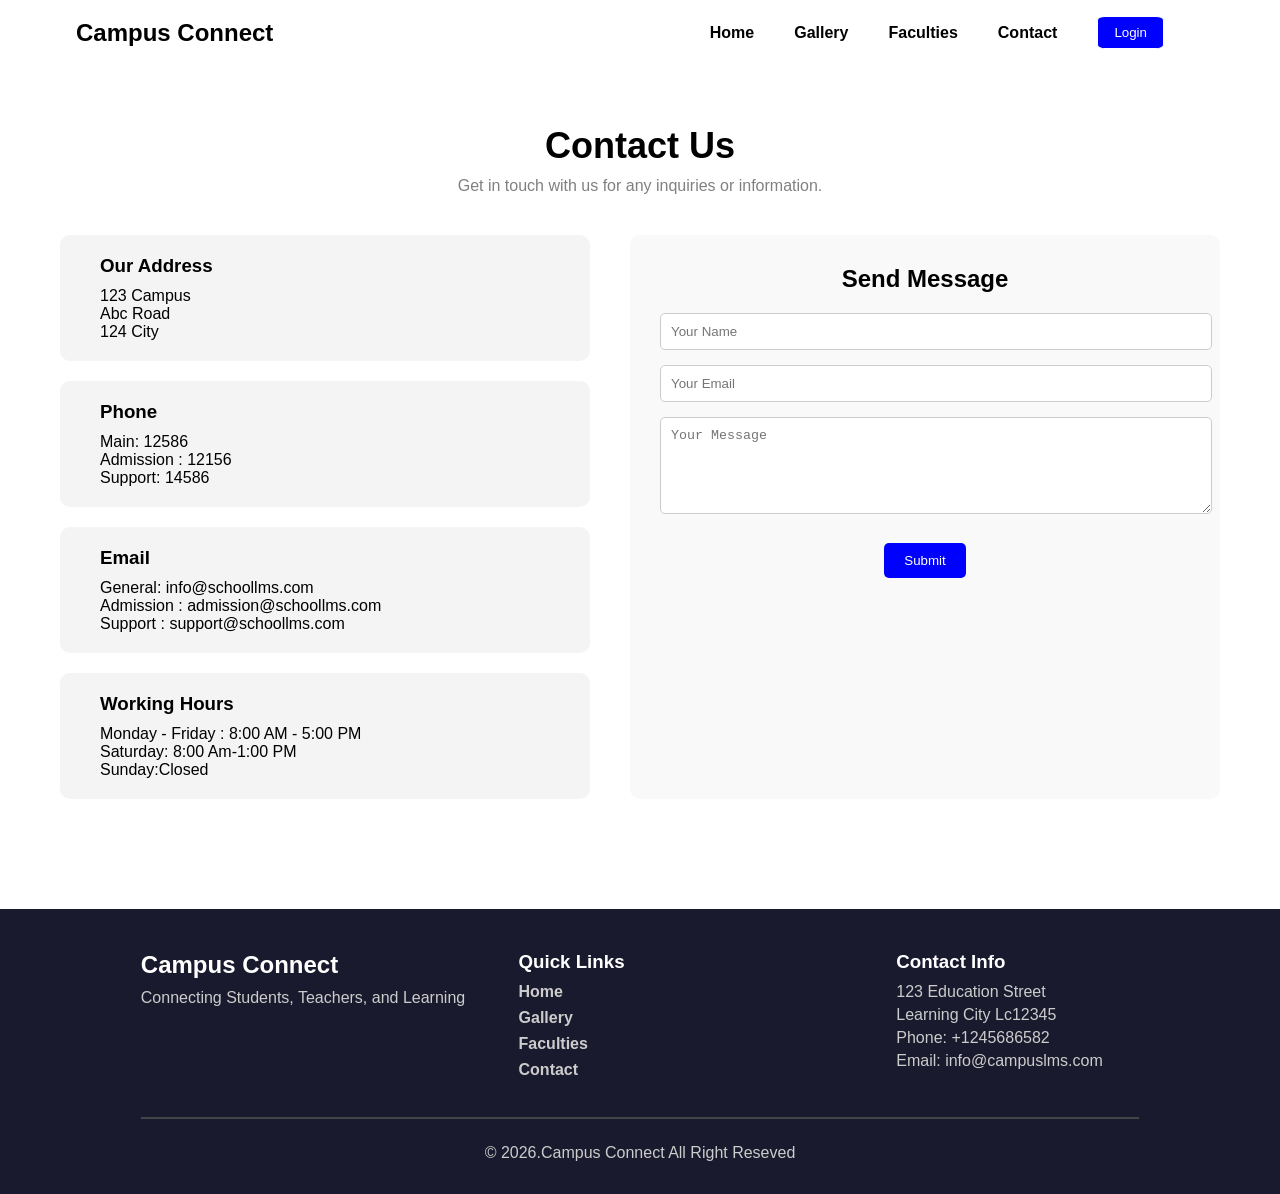
<file: contact.html>
<!DOCTYPE html>
<html lang="en">

<head>
    <meta charset="UTF-8">
    <meta name="viewport" content="width=device-width, initial-scale=1.0">
    <title>Document</title>
    <link rel="stylesheet" href="contact.css">
</head>

<body>
    <header>
        <nav>
            <div class="logo">

                <a class="logo-btn" href="index.html">Campus Connect</a>
            </div>
            <ul>
                <li><a href="index.html">Home</a></li>
                <li><a href="Gallery_page.html">Gallery</a></li>
                <li><a href="faculties.html">Faculties</a></li>
                <li><a href="contact.html">Contact</a></li>
                <li><a href="Login_page.html"><button class="login-btn">Login</button></a></li>
            </ul>
        </nav>
    </header>

    <section class="contact-section">

        <!-- Heading -->
        <div class="contact-heading">
            <h1>Contact Us</h1>
            <p>Get in touch with us for any inquiries or information.</p>
        </div>

        <div class="contact-container">

            <!-- Left Side (4 Divs) -->
            <div class="contact-left">
                <div class="info-box">
                    <h3>Our Address</h3>
                    <p>123 Campus </p>
                    <p>Abc Road </p>
                    <p>124 City</p>
                </div>

                <div class="info-box">
                    <h3>Phone</h3>
                    <p>Main: 12586</p>
                    <p>Admission : 12156</p>
                    <p>Support: 14586</p>
                </div>

                <div class="info-box">
                    <h3>Email</h3>
                    <p>General: info@schoollms.com</p>
                    <p>Admission : admission@schoollms.com</p>
                    <p>Support : support@schoollms.com</p>
                </div>

                <div class="info-box">
                    <h3>Working Hours</h3>
                    <p>Monday - Friday : 8:00 AM - 5:00 PM</p>
                    <p>Saturday: 8:00 Am-1:00 PM </p>
                    <p>Sunday:Closed</p>
                </div>
            </div>

            <!-- Right Side (Form) -->
            <div class="contact-right">
                <h2>Send Message</h2>

                <form>
                    <input type="text" placeholder="Your Name" required>
                    <input type="email" placeholder="Your Email" required>
                    <textarea rows="5" placeholder="Your Message" required></textarea>
                    <button type="submit">Submit</button>
                </form>
            </div>

        </div>
    </section>

    <footer>
        <div class="footer-container">

            <!-- Left Section -->
            <div class="footer-left">
                <h2>Campus Connect</h2>
                <p>Connecting Students, Teachers, and Learning</p>
            </div>

            <!-- Center Section -->
            <div class="footer-center">
                <h3>Quick Links</h3>
                <ul>
                    <li><a href="index.html">Home</a></li>
                    <li><a href="Gallery_page.html">Gallery</a></li>
                    <li><a href="faculties.html">Faculties</a></li>
                    <li><a href="contact.html">Contact</a></li>
                </ul>
            </div>

            <!-- Right Section -->
            <div class="footer-right">
                <h3>Contact Info</h3>
                <p> 123 Education Street</p>
                <p>Learning City Lc12345</p>
                <p>Phone: +1245686582</p>
                <p>Email: info@campuslms.com</p>
            </div>
        </div>
        <!-- BottomSection-->
        <div class="footer-bottom">
            <hr class="footer-line">
            <p>&#169 2026.Campus Connect All Right Reseved</p>
        </div>

    </footer>



</body>

</html>
</file>
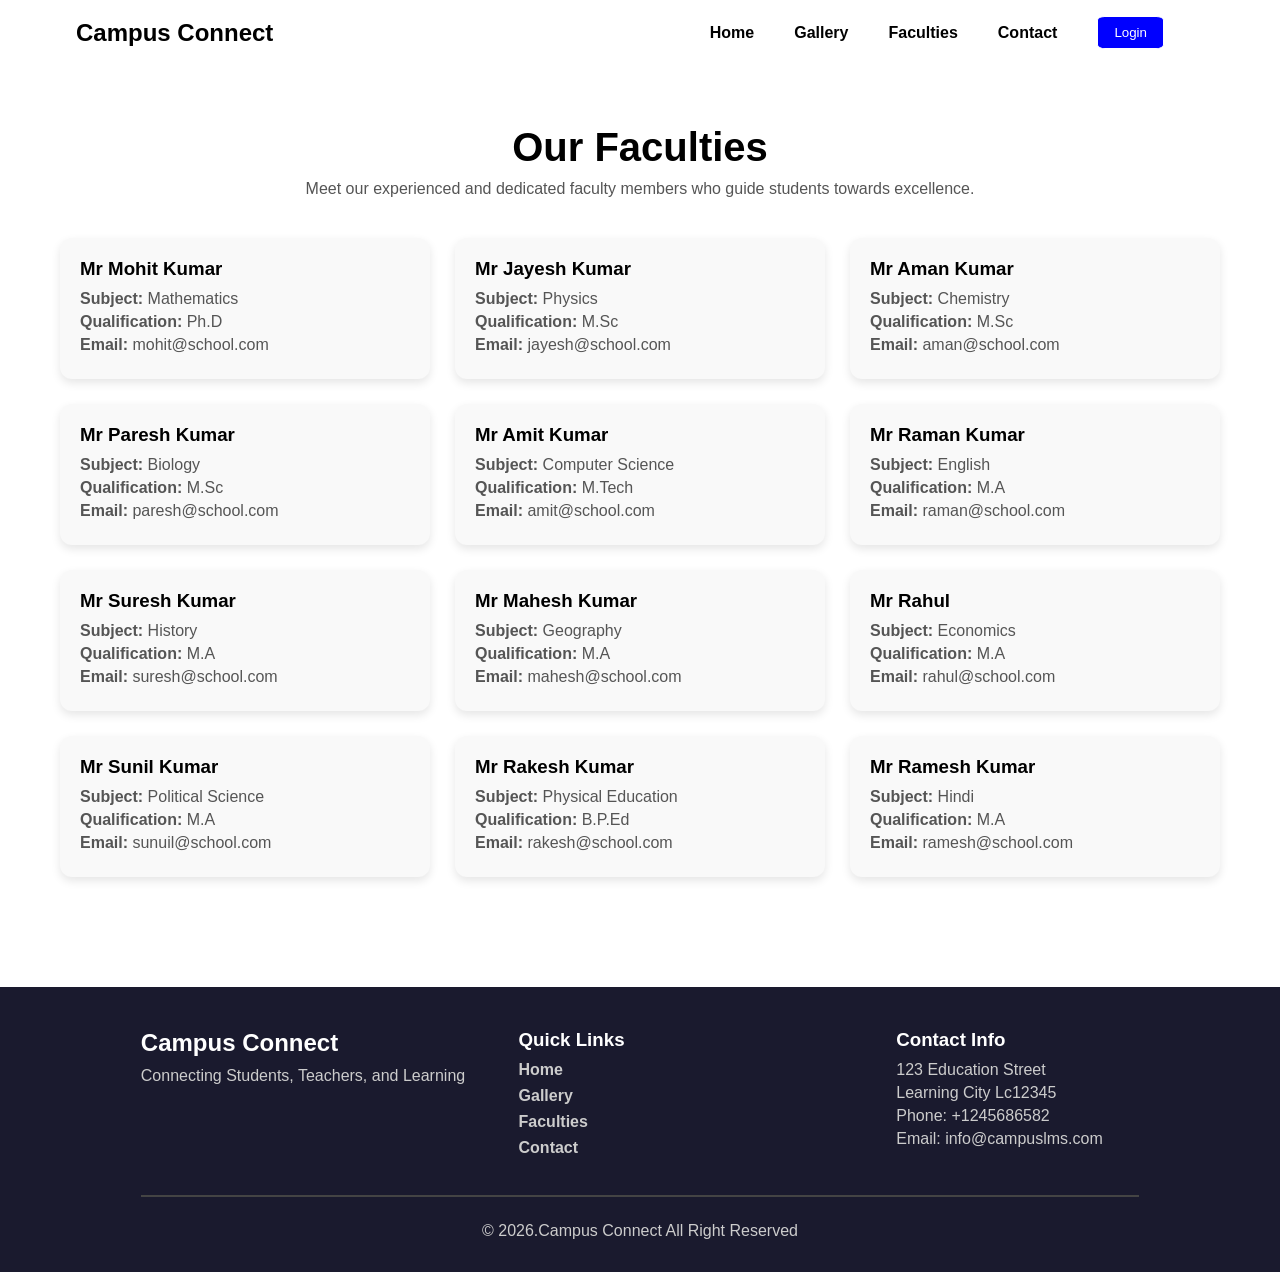
<file: faculties.html>
<!DOCTYPE html>
<html lang="en">

<head>
    <meta charset="UTF-8">
    <meta name="viewport" content="width=device-width, initial-scale=1.0">
    <title>Document</title>
    <link rel="stylesheet" href="faculties.css">
</head>

<body>
    <header>
        <nav>
            <div class="logo">

                <a class="logo-btn" href="index.html">Campus Connect</a>
            </div>
            <ul>
                <li><a href="index.html">Home</a></li>
                <li><a href="Gallery_page.html">Gallery</a></li>
                <li><a href="faculties.html">Faculties</a></li>
                <li><a href="contact.html">Contact</a></li>
                <li><a href="Login_page.html"><button class="login-btn">Login</button></a></li>
            </ul>
        </nav>
    </header>


    <section class="faculties">
        <h1>Our Faculties</h1>
        <p>Meet our experienced and dedicated faculty members who guide students towards excellence.</p>

        <div class="faculty-container">

            <!-- Faculty Card  -->
            <div class="faculty-card">
                <h3>Mr Mohit Kumar</h3>
                <p><strong>Subject:</strong> Mathematics</p>
                <p><strong>Qualification:</strong> Ph.D</p>
                <p><strong>Email:</strong> mohit@school.com</p>
            </div>

           
            <div class="faculty-card">
                <h3>Mr Jayesh Kumar</h3>
                <p><strong>Subject:</strong> Physics</p>
                <p><strong>Qualification:</strong> M.Sc</p>
                <p><strong>Email:</strong> jayesh@school.com</p>
            </div>

            <div class="faculty-card">
                <h3>Mr Aman Kumar</h3>
                <p><strong>Subject:</strong> Chemistry</p>
                <p><strong>Qualification:</strong> M.Sc</p>
                <p><strong>Email:</strong> aman@school.com</p>
            </div>

            <div class="faculty-card">
                <h3>Mr Paresh Kumar</h3>
                <p><strong>Subject:</strong> Biology</p>
                <p><strong>Qualification:</strong> M.Sc</p>
                <p><strong>Email:</strong> paresh@school.com</p>
            </div>

            <div class="faculty-card">
                <h3>Mr Amit Kumar</h3>
                <p><strong>Subject:</strong> Computer Science</p>
                <p><strong>Qualification:</strong> M.Tech</p>
                <p><strong>Email:</strong> amit@school.com</p>
            </div>

            <div class="faculty-card">
                <h3>Mr Raman Kumar</h3>
                <p><strong>Subject:</strong> English</p>
                <p><strong>Qualification:</strong> M.A</p>
                <p><strong>Email:</strong> raman@school.com</p>
            </div>

            <div class="faculty-card">
                <h3>Mr Suresh Kumar</h3>
                <p><strong>Subject:</strong> History</p>
                <p><strong>Qualification:</strong> M.A</p>
                <p><strong>Email:</strong> suresh@school.com</p>
            </div>

            <div class="faculty-card">
                <h3>Mr Mahesh Kumar</h3>
                <p><strong>Subject:</strong> Geography</p>
                <p><strong>Qualification:</strong> M.A</p>
                <p><strong>Email:</strong> mahesh@school.com</p>
            </div>

            <div class="faculty-card">
                <h3>Mr Rahul</h3>
                <p><strong>Subject:</strong> Economics</p>
                <p><strong>Qualification:</strong> M.A</p>
                <p><strong>Email:</strong> rahul@school.com</p>
            </div>

            <div class="faculty-card">
                <h3>Mr Sunil Kumar</h3>
                <p><strong>Subject:</strong> Political Science</p>
                <p><strong>Qualification:</strong> M.A</p>
                <p><strong>Email:</strong> sunuil@school.com</p>
            </div>

            <div class="faculty-card">
                <h3>Mr Rakesh Kumar</h3>
                <p><strong>Subject:</strong> Physical Education</p>
                <p><strong>Qualification:</strong> B.P.Ed</p>
                <p><strong>Email:</strong> rakesh@school.com</p>
            </div>

            <div class="faculty-card">
                <h3>Mr Ramesh Kumar</h3>
                <p><strong>Subject:</strong> Hindi</p>
                <p><strong>Qualification:</strong> M.A</p>
                <p><strong>Email:</strong> ramesh@school.com</p>
            </div>

        </div>
    </section>



    <footer>
        <div class="footer-container">

            <!-- Left Section -->
            <div class="footer-left">
                <h2>Campus Connect</h2>
                <p>Connecting Students, Teachers, and Learning</p>
            </div>

            <!-- Center Section -->
            <div class="footer-center">
                <h3>Quick Links</h3>
                <ul>
                    <li><a href="index.html">Home</a></li>
                    <li><a href="Gallery_page.html">Gallery</a></li>
                    <li><a href="faculties.html">Faculties</a></li>
                    <li><a href="contact.html">Contact</a></li>
                </ul>
            </div>

            <!-- Right Section -->
            <div class="footer-right">
                <h3>Contact Info</h3>
                <p> 123 Education Street</p>
                <p>Learning City Lc12345</p>
                <p>Phone: +1245686582</p>
                <p>Email: info@campuslms.com</p>
            </div>
        </div>
        <!-- BottomSection-->
        <div class="footer-bottom">
            <hr class="footer-line">
            <p>&#169 2026.Campus Connect All Right Reserved</p>
        </div>

    </footer>

</body>

</html>
</file>
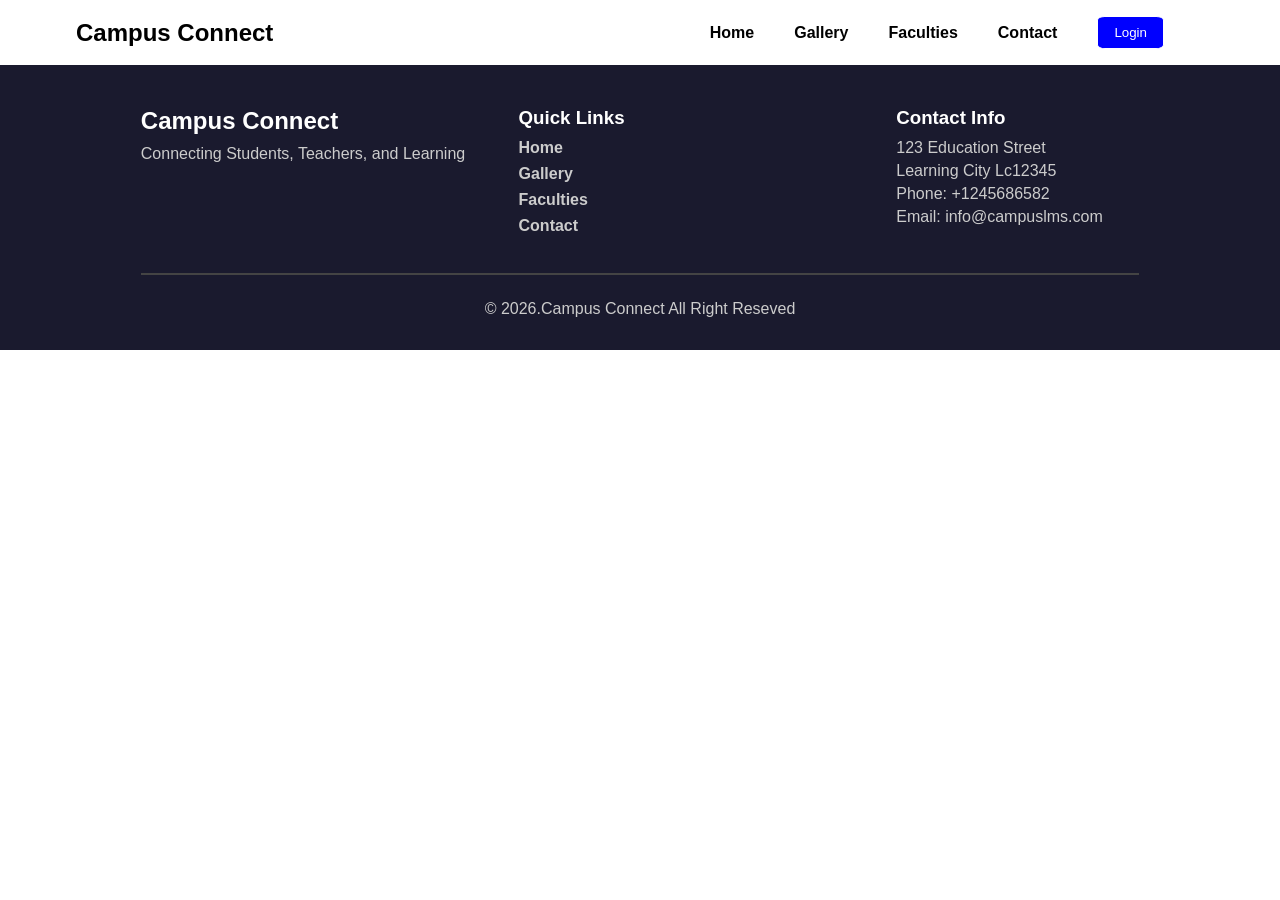
<file: Gallery_page.html>
<!DOCTYPE html>
<html lang="en">

<head>
    <meta charset="UTF-8">
    <meta name="viewport" content="width=device-width, initial-scale=1.0">
    <title>Document</title>
    <link rel="stylesheet" href="Gallery_page.css">
</head>

<body>
    <header>
        <nav>
            <div class="logo">

                <a class="logo-btn" href="index.html">Campus Connect</a>
            </div>
            <ul>
                <li><a href="index.html">Home</a></li>
                <li><a href="Gallery_page.html">Gallery</a></li>
                <li><a href="faculties.html">Faculties</a></li>
                <li><a href="contact.html">Contact</a></li>
                <li><a href="Login_page.html"><button class="login-btn">Login</button></a></li>
            </ul>
        </nav>
    </header>




    <footer>
        <div class="footer-container">

            <!-- Left Section -->
            <div class="footer-left">
                <h2>Campus Connect</h2>
                <p>Connecting Students, Teachers, and Learning</p>
            </div>

            <!-- Center Section -->
            <div class="footer-center">
                <h3>Quick Links</h3>
                <ul>
                    <li><a href="index.html">Home</a></li>
                    <li><a href="Gallery_page.html">Gallery</a></li>
                    <li><a href="faculties.html">Faculties</a></li>
                    <li><a href="contact.html">Contact</a></li>
                </ul>
            </div>

            <!-- Right Section -->
            <div class="footer-right">
                <h3>Contact Info</h3>
                <p> 123 Education Street</p>
                <p>Learning City Lc12345</p>
                <p>Phone: +1245686582</p>
                <p>Email: info@campuslms.com</p>
            </div>
        </div>
        <!-- BottomSection-->
        <div class="footer-bottom">
            <hr class="footer-line">
            <p>&#169 2026.Campus Connect All Right Reseved</p>
        </div>

    </footer>
</body>

</html>
</file>
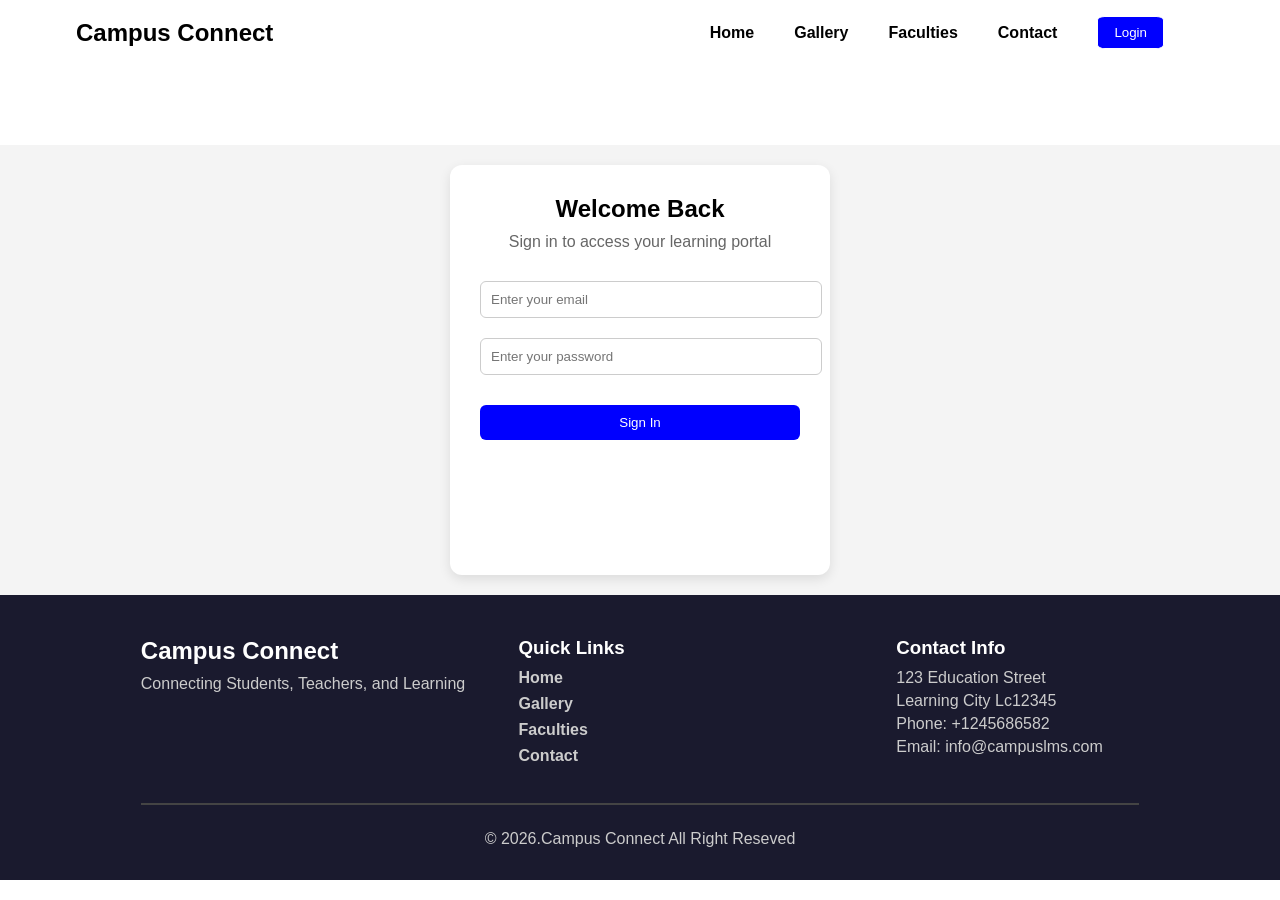
<file: Login_page.html>
<!DOCTYPE html>
<html lang="en">

<head>
    <meta charset="UTF-8">
    <meta name="viewport" content="width=device-width, initial-scale=1.0">
    <title>Document</title>
    <link rel="stylesheet" href="Login_page.css">
</head>

<body>
    <header>
        <nav>
            <div class="logo">

                <a class="logo-btn" href="index.html">Campus Connect</a>
            </div>
            <ul>
                <li><a href="index.html">Home</a></li>
                <li><a href="Gallery_page.html">Gallery</a></li>
                <li><a href="faculties.html">Faculties</a></li>
                <li><a href="contact.html">Contact</a></li>
                <li><a href="Login_page.html"><button class="login-btn">Login</button></a></li>
            </ul>
        </nav>
    </header>
    <div class="main-content">
        <div class="form-container">
            <h2>Welcome Back</h2>
            <p>Sign in to access your learning portal</p>

            <form>
                <input type="email" placeholder="Enter your email" required>
                <input type="password" placeholder="Enter your password" required>
                <button type="submit">Sign In</button>
            </form>
        </div>
    </div>

    


    <footer>
        <div class="footer-container">

            <!-- Left Section -->
            <div class="footer-left">
                <h2>Campus Connect</h2>
                <p>Connecting Students, Teachers, and Learning</p>
            </div>

            <!-- Center Section -->
            <div class="footer-center">
                <h3>Quick Links</h3>
                <ul>
                    <li><a href="index.html">Home</a></li>
                    <li><a href="Gallery_page.html">Gallery</a></li>
                    <li><a href="faculties.html">Faculties</a></li>
                    <li><a href="contact.html">Contact</a></li>
                </ul>
            </div>

            <!-- Right Section -->
            <div class="footer-right">
                <h3>Contact Info</h3>
                <p> 123 Education Street</p>
                <p>Learning City Lc12345</p>
                <p>Phone: +1245686582</p>
                <p>Email: info@campuslms.com</p>
            </div>
        </div>
        <!-- BottomSection-->
        <div class="footer-bottom">
            <hr class="footer-line">
            <p>&#169 2026.Campus Connect All Right Reseved</p>
        </div>

    </footer>

</body>

</html>
</file>
<file: contact.css>
* {
    margin: 0;
    padding: 0;

}

body {
    font-family: Arial, Helvetica, sans-serif;

    display: flex;
    flex-direction: column;
    min-height: 100vh;
}

section {
    margin-bottom: 50px;
}

/*Header*/
header {
    background-color: white;
    width: auto;
    padding: 1rem;
    position: sticky;
    top: 0;
    z-index: 1000;
}

nav {
    display: flex;
    justify-content: space-between;
    align-items: center;
    padding: 0px 60px;

}

.logo {
    display: flex;
    justify-content: center;
    align-items: center;
    color: #2494d4;
    margin-left: 0px;
}

.logo-btn {
    cursor: pointer;
    font-size: 1.5em;
    font-weight: bold;

}



ul {
    list-style: none;

    display: flex;
    justify-content: space-between;
    align-items: center;
}

li {
    margin-right: 40px;
}

a {
    color: black;
    font-size: 1em;
    font-weight: bold;
    text-decoration: none;
}

.login-btn {
    background-color: blue;
    color: #fff;
    border: 1px solid #fff;
    border-radius: 12%;
    padding: 8px 16px;
    cursor: pointer;
}

/*Footer*/

footer {
    background-color: #1a1a2e;
    color: #fff;
    width: auto;

    padding: 2rem 1rem;

}

/* Container */
.footer-container {
    display: flex;
    justify-content: space-between;
    flex-wrap: wrap;

}

/* Sections */
.footer-left,
.footer-center,
.footer-right {
    flex: 1;
    margin: 10px;
}

/* Left Section */
.footer-left {
    margin-left: 10%;
}

.footer-left h2 {
    margin-bottom: 10px;
}

.footer-left p {
    color: #ccc;
}

/* Center Section */
.footer-center h3 {
    margin-bottom: 10px;
}

.footer-center ul {
    list-style: none;
    display: block;
    padding: 0;
}

.footer-center li {
    margin-bottom: 8px;
}

.footer-center a {

    text-decoration: none;
    color: #ccc;
    font-size: 1em;

}



/* Right Section */
.footer-right h3 {
    margin-bottom: 10px;
}

.footer-right p {
    margin: 5px 0;
    color: #ccc;

}

/*Bottom Section*/

.footer-bottom {
    text-align: center;
    width: 100%;
    margin-top: 20px;
}

/* Line Styling */
.footer-line {
    width: 80%;
    margin: auto;
    border: 0;
    border-top: 2px solid #444;
}

/* Bottom Text */
.footer-bottom p {
    margin-top: 25px;
    font-size: 1em;
    color: #ccc;
    text-align: center;

}




.contact-section {
    padding:  60px;
    
}

.contact-heading {
    text-align: center;
    margin-bottom: 40px;
}

.contact-heading h1 {
    font-size: 36px;
    margin-bottom: 10px;
}

.contact-heading p {
    color: gray;
    max-width: 600px;
    margin: auto;
}

/* Layout */
.contact-container {
    display: flex;
    gap: 40px;
}

/* Left Side */
.contact-left {
    flex: 1;
    display: flex;
    flex-direction: column;
    gap: 20px;
}

.info-box {
    background-color: #f4f4f4;
    padding: 20px;
    padding-left: 40px;
    border-radius: 10px;
}

.info-box h3 {
    margin-bottom: 10px;
}

/* Right Side */
.contact-right {
    flex: 1;
    background-color: #f9f9f9;
    padding: 30px;
    border-radius: 10px;
    display: flex;
    flex-direction: column;
    align-items: center;
}

.contact-right h2 {
    margin-bottom: 20px;
    
}

.contact-right input,
.contact-right textarea {
    width: 100%;
    padding: 10px;
    margin-bottom: 15px;
    border-radius: 5px;
    border: 1px solid #ccc;
}

.contact-right button {
    width: auto;
    padding: 10px 20px;
    border: none;
    background-color: blue;
    color: white;
    border-radius: 5px;
    cursor: pointer;
    display: block;
    margin: 10px auto;
}

.contact-right button:hover {
    background-color: #4b0082;
}
</file>
<file: faculties.css>
* {
    margin: 0;
    padding: 0;

}

body {
    font-family: Arial, Helvetica, sans-serif;

    display: flex;
    flex-direction: column;
    min-height: 100vh;
}

section {
    margin-bottom: 50px;
}

/*Header*/
header {
    background-color: white;
    width: auto;
    padding: 1rem;
    position: sticky;
    top: 0;
    z-index:1000;

}

nav {
    display: flex;
    justify-content: space-between;
    align-items: center;
    padding: 0px 60px;

}

.logo {
    display: flex;
    justify-content: center;
    align-items: center;
    color: #2494d4;
    margin-left: 0px;
}

.logo-btn {
    cursor: pointer;
    font-size: 1.5em;
    font-weight: bold;

}



ul {
    list-style: none;

    display: flex;
    justify-content: space-between;
    align-items: center;
}

li {
    margin-right: 40px;
}

a {
    color: black;
    font-size: 1em;
    font-weight: bold;
    text-decoration: none;
}

.login-btn {
    background-color: blue;
    color: #fff;
    border: 1px solid #fff;
    border-radius: 12%;
    padding: 8px 16px;
    cursor: pointer;
}

/*Footer*/

footer {
    background-color: #1a1a2e;
    color: #fff;
    width: auto;

    padding: 2rem 1rem;

}

/* Container */
.footer-container {
    display: flex;
    justify-content: space-between;
    flex-wrap: wrap;

}

/* Sections */
.footer-left,
.footer-center,
.footer-right {
    flex: 1;
    margin: 10px;
}

/* Left Section */
.footer-left {
    margin-left: 10%;
}

.footer-left h2 {
    margin-bottom: 10px;
}

.footer-left p {
    color: #ccc;
}

/* Center Section */
.footer-center h3 {
    margin-bottom: 10px;
}

.footer-center ul {
    list-style: none;
    display: block;
    padding: 0;
}

.footer-center li {
    margin-bottom: 8px;
}

.footer-center a {

    text-decoration: none;
    color: #ccc;
    font-size: 1em;

}



/* Right Section */
.footer-right h3 {
    margin-bottom: 10px;
}

.footer-right p {
    margin: 5px 0;
    color: #ccc;

}

/*Bottom Section*/

.footer-bottom {
    text-align: center;
    width: 100%;
    margin-top: 20px;
}

/* Line Styling */
.footer-line {
    width: 80%;
    margin: auto;
    border: 0;
    border-top: 2px solid #444;
}

/* Bottom Text */
.footer-bottom p {
    margin-top: 25px;
    font-size: 1em;
    color: #ccc;
    text-align: center;

}


.faculties {
    padding:  60px ; 
    text-align: center;
}

.faculties h1 {
    font-size: 2.5rem;
    margin-bottom: 10px;
}

.faculties p {
    margin-bottom: 40px;
    color: #555;
}


.faculty-container {
    margin-top: 40px;;
    display: grid;
    grid-template-columns: repeat(3, 1fr);
    gap: 25px;
}

/* Faculty Card */
.faculty-card {
    background: #f9f9f9;
    padding: 20px;
    border-radius: 12px;
    text-align: left;
    transition: 0.3s;
    box-shadow: 0 4px 10px rgba(0,0,0,0.1);
}

.faculty-card:hover {
    transform: translateY(-5px);
}

.faculty-card h3 {
    margin-bottom: 10px;
}

.faculty-card p {
    margin: 5px 0;
}
</file>
<file: Gallery_page.css>
* {
    margin: 0;
    padding: 0;

}

body {
    font-family: Arial, Helvetica, sans-serif;

    display: flex;
    flex-direction: column;
    min-height: 100vh;
}

section {
    margin-bottom: 50px;
}

/*Header*/
header {
    background-color: white;
    width: auto;
    padding: 1rem;
    position: sticky;
    top: 0;
    z-index: 1000;
}

nav {
    display: flex;
    justify-content: space-between;
    align-items: center;
    padding: 0px 60px;

}

.logo {
    display: flex;
    justify-content: center;
    align-items: center;
    color: #2494d4;
    margin-left: 0px;
}

.logo-btn {
    cursor: pointer;
    font-size: 1.5em;
    font-weight: bold;

}



ul {
    list-style: none;

    display: flex;
    justify-content: space-between;
    align-items: center;
}

li {
    margin-right: 40px;
}

a {
    color: black;
    font-size: 1em;
    font-weight: bold;
    text-decoration: none;
}

.login-btn {
    background-color: blue;
    color: #fff;
    border: 1px solid #fff;
    border-radius: 12%;
    padding: 8px 16px;
    cursor: pointer;
}

/*Footer*/

footer {
    background-color: #1a1a2e;
    color: #fff;
    width: auto;

    padding: 2rem 1rem;

}

/* Container */
.footer-container {
    display: flex;
    justify-content: space-between;
    flex-wrap: wrap;

}

/* Sections */
.footer-left,
.footer-center,
.footer-right {
    flex: 1;
    margin: 10px;
}

/* Left Section */
.footer-left {
    margin-left: 10%;
}

.footer-left h2 {
    margin-bottom: 10px;
}

.footer-left p {
    color: #ccc;
}

/* Center Section */
.footer-center h3 {
    margin-bottom: 10px;
}

.footer-center ul {
    list-style: none;
    display: block;
    padding: 0;
}

.footer-center li {
    margin-bottom: 8px;
}

.footer-center a {

    text-decoration: none;
    color: #ccc;
    font-size: 1em;

}



/* Right Section */
.footer-right h3 {
    margin-bottom: 10px;
}

.footer-right p {
    margin: 5px 0;
    color: #ccc;

}

/*Bottom Section*/

.footer-bottom {
    text-align: center;
    width: 100%;
    margin-top: 20px;
}

/* Line Styling */
.footer-line {
    width: 80%;
    margin: auto;
    border: 0;
    border-top: 2px solid #444;
}

/* Bottom Text */
.footer-bottom p {
    margin-top: 25px;
    font-size: 1em;
    color: #ccc;
    text-align: center;

}
</file>
<file: Login_page.css>
* {
    margin: 0;
    padding: 0;

}

body {
    font-family: Arial, Helvetica, sans-serif;

    display: flex;
    flex-direction: column;
    min-height: 100vh;
}

section {
    margin-bottom: 50px;
}

/*Header*/
header {
    background-color: white;
    width: auto;
    padding: 1rem;
    position: sticky;
    top: 0;
    z-index: 1000;
}

nav {
    display: flex;
    justify-content: space-between;
    align-items: center;
    padding: 0px 60px;

}

.logo {
    display: flex;
    justify-content: center;
    align-items: center;
    color: #2494d4;
    margin-left: 0px;
}

.logo-btn {
    cursor: pointer;
    font-size: 1.5em;
    font-weight: bold;

}



ul {
    list-style: none;

    display: flex;
    justify-content: space-between;
    align-items: center;
}

li {
    margin-right: 40px;
}

a {
    color: black;
    font-size: 1em;
    font-weight: bold;
    text-decoration: none;
}

.login-btn {
    background-color: blue;
    color: #fff;
    border: 1px solid #fff;
    border-radius: 12%;
    padding: 8px 16px;
    cursor: pointer;
}

/*Footer*/

footer {
    background-color: #1a1a2e;
    color: #fff;
    width: auto;

    padding: 2rem 1rem;

}

/* Container */
.footer-container {
    display: flex;
    justify-content: space-between;
    flex-wrap: wrap;

}

/* Sections */
.footer-left,
.footer-center,
.footer-right {
    flex: 1;
    margin: 10px;
}

/* Left Section */
.footer-left {
    margin-left: 10%;
}

.footer-left h2 {
    margin-bottom: 10px;
}

.footer-left p {
    color: #ccc;
}

/* Center Section */
.footer-center h3 {
    margin-bottom: 10px;
}

.footer-center ul {
    list-style: none;
    display: block;
    padding: 0;
}

.footer-center li {
    margin-bottom: 8px;
}

.footer-center a {

    text-decoration: none;
    color: #ccc;
    font-size: 1em;

}



/* Right Section */
.footer-right h3 {
    margin-bottom: 10px;
}

.footer-right p {
    margin: 5px 0;
    color: #ccc;

}

/*Bottom Section*/

.footer-bottom {
    text-align: center;
    width: 100%;
    margin-top: 20px;
}

/* Line Styling */
.footer-line {
    width: 80%;
    margin: auto;
    border: 0;
    border-top: 2px solid #444;
}

/* Bottom Text */
.footer-bottom p {
    margin-top: 25px;
    font-size: 1em;
    color: #ccc;
    text-align: center;

}

/*Login Section*/

.main-content {
    margin-top: 80px ;
    
    height: 450px;

    display: flex;
    justify-content: center;
    align-items: center;
    background-color: #f4f4f4;
}


.form-container {
    background-color: #fff;
    height: 350px;
    padding: 30px;
    width: 320px;
    border-radius: 12px;
    box-shadow: 0 4px 12px rgba(0, 0, 0, 0.1);
    text-align: center;
}

.form-container h2 {
    margin-bottom: 10px;
}

.form-container p {
    color: #666;
    font-size: 16px;
    margin-bottom: 20px;
}


.form-container input {
    width: 100%;
    padding: 10px;
    margin: 10px 0;
    border: 1px solid #ccc;
    border-radius: 6px;
}


.form-container button {
    width: 100%;
    padding: 10px;
    background-color: blue;
    margin-top: 20px;
    color: white;
    border: none;
    border-radius: 6px;
    cursor: pointer;
}
</file>
